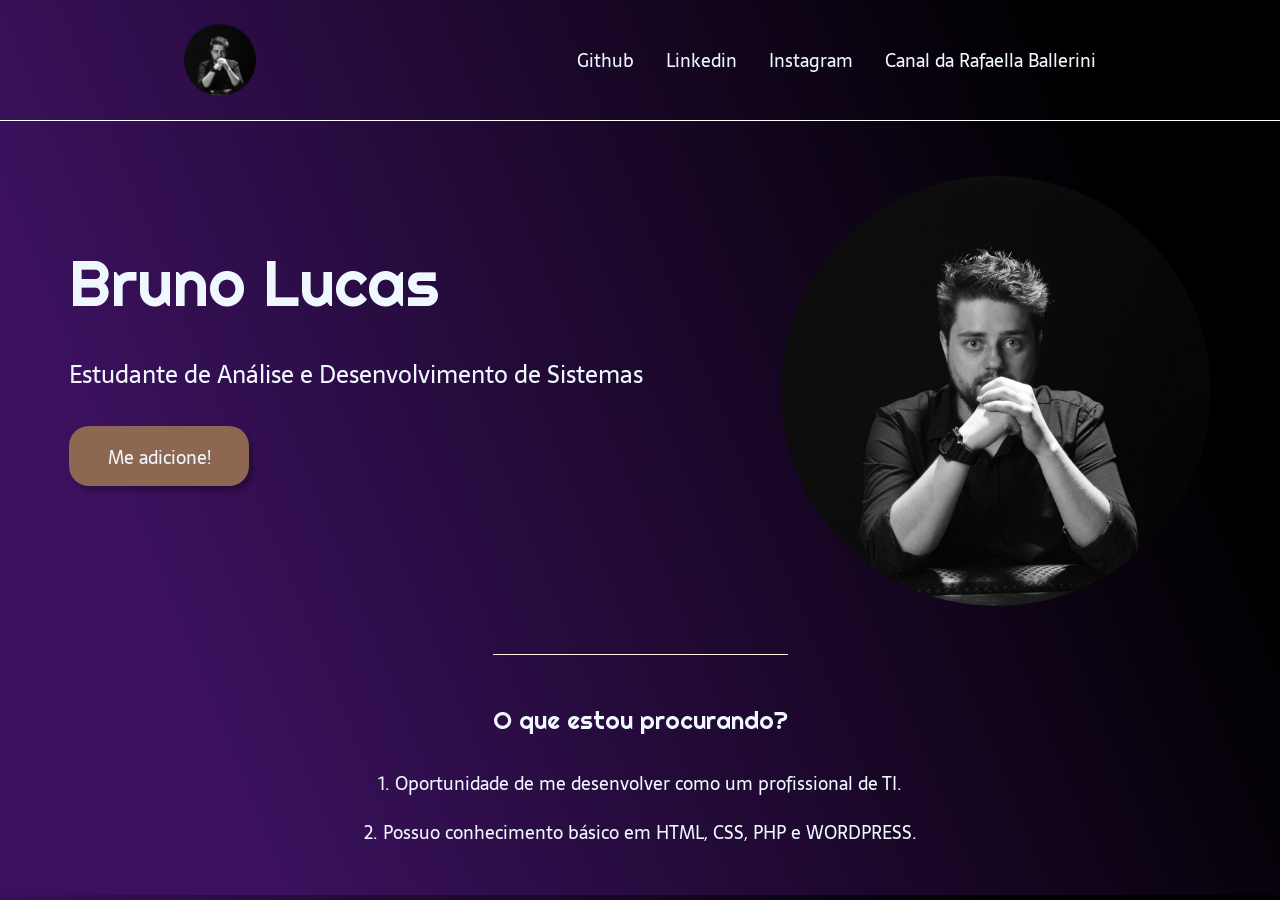
<file: LP estudo/index.html>
<!DOCTYPE html>
<html lang="pt-br">

<head>
    <meta charset="UTF-8">
    <meta http-equiv="X-UA-Compatible" content="IE=edge">
    <meta name="viewport" content="width=device-width, initial-scale=1.0">
    <meta name="description" content="Pagina de exemplo">
    <link rel="stylesheet" type="text/css" href="style.css">
    <title>Lp Bruno</title>
</head>

<body>
    <header class="menu">
        <img class="logo-menu" src="imagens/aptr.jpg" alt="Logo insta">
        <nav class="nav-menu">
            <a class="item-menu" href="https://github.com/Brunolucas05" target="_blank">Github</a>
            <a class="item-menu" href="https://www.linkedin.com/in/bruno-lucas-aa7a92110/" target="_blank">Linkedin</a>
            <a class="item-menu" href="https://www.instagram.com/brunolucas013/" target="_blank">Instagram</a>
            <a class="item-menu" href="https://www.youtube.com/channel/UC_-uuuZbY0AAt9CViNzvc-Q" target="_blank">Canal da Rafaella Ballerini</a>
        </nav>
    </header>

    <main class="conteudo">
        <section class="conteudo-principal">
            <div class="conteudo-principal-escrito">
                <h1 class="conteudo-principal-escrito-titulo">Bruno Lucas</h1>
                <h2 class="conteudo-principal-escrito-subtitulo">Estudante de Análise e Desenvolvimento de Sistemas</h2>
                <button class="conteudo-principal-botao"><a class="item-menu" href="https://www.linkedin.com/in/bruno-lucas-aa7a92110/" target="_blank">Me adicione!</a></button>
            </div>

            <img class="conteudo-principal-imagem" src="imagens/aptr.jpg" alt="Logo Balle bot">

        </section>

        <section class="conteudo-secundario">
            <h3 class="conteudo-secundario-titulo">O que estou procurando?</h3>
            <p class="conteudo-secundario-paragrafo">1. Oportunidade de me desenvolver como um profissional de TI.</p>
            <p  class="conteudo-secundario-paragrafo">2. Possuo conhecimento básico em HTML, CSS, PHP e WORDPRESS.</p>
        </section>
    </main>

  <!--
       <footer class="footer">
        <img class="footer-img" src="imagens/logs.png" alt="logoballerini">
    </footer>
  --> 

</body>

</html>
</file>
<file: LP estudo/style.css>
@import url("https://fonts.googleapis.com/css2?family=Righteous&family=Sarala:wght@400;700&display=swap");

* {
    margin: 0;
    padding: 0;
    box-sizing: border-box;
    text-decoration: none;
}

body {
    font-size: 100%;
    background: linear-gradient(68.15deg, #3b115e 16.62%, #000 85.61%);
}

/*MENU*/
.menu {
    display: flex;
    flex-direction: row;
    align-items: center;
    justify-content: space-around;
    padding: 24px;
}
.logo-menu {
    height: 72px;
    border-radius: 50%;
}
.nav-menu {
    display: flex;
    gap: 32px;
}
.item-menu {
    font-family: "Sarala", sans-serif;
    color: aliceblue;
    font-weight: 400;
    font-size: 18px;
}
.item-menu:hover{
    font-family: "Sarala", sans-serif;
    color: brown;
    font-weight: 400;
    font-size: 18px;
}
/*Fim MENU*/

/*Conteudo principal*/
.conteudo {
    border-top: 0.4px solid #fff;
    margin-bottom: 48px;
}

.conteudo-principal {
    display: flex;
    flex-direction: row;
    align-items: center;
    justify-content: space-around;
}

.conteudo-principal-escrito {
    display: flex;
    gap: 32px;
    flex-direction: column;
}

.conteudo-principal-escrito-titulo {
    font-family: "Righteous", cursive;
    font-weight: 400;
    font-size: 64px;
    color: aliceblue;
}

.conteudo-principal-escrito-subtitulo {
    font-family: "Sarala", sans-serif;
    font-weight: 400;
    font-size: 24px;
    color: aliceblue;
}

.conteudo-principal-botao {
    background-color: #8e6752;
    width: 180px;
    height: 60px;
    border: none;
    box-shadow: 4px 5px 4px rgba(0, 0, 0, 0.25);
    border-radius: 20px;
    font-family: "Sarala", sans-serif;
    font-weight: 400;
    font-size: 24px;
}
.conteudo-principal-botao:hover{
    background-color: #2f2823 ;
    width: 180px;
    height: 60px;
    border: none;
    box-shadow: 4px 5px 4px rgba(0, 0, 0, 0.25);
    border-radius: 20px;
    font-family: "Sarala", sans-serif;
    font-weight: 400;
    font-size: 24px;
}

.conteudo-principal-imagem {
    height: 430px;
    border-radius: 50%;
    margin-top: 55px;
}

/*FIM - Conteudo principal*/

/*Conteudo secundario*/

.conteudo-secundario {
    display: flex;
    flex-direction: column;
    align-items: center;
    gap: 20px;
    margin-top: 48px;
}

.conteudo-secundario-titulo {
    border-top: 0.4px solid #FFF2E7;
    padding-top: 50px ;
    font-family: "Righteous", cursive;
    font-weight: 400;
    font-size: 24px;
    color: aliceblue;
    margin-bottom: 13px;
}

.conteudo-secundario-paragrafo{
    font-family: 'Sarala', sans-serif;
    font-weight: 300;
    font-size: 18px;
    color: aliceblue;
}

/*Fim - Conteudo secundario*/


/* footer*/
.footer{
    border-top: 0.4px solid #FFF2E7;  
    padding: 32px;
}

.footer-img{
    height: 72px;
    display: block;
    margin: 0 auto;
}
/*FIM footer*/
</file>
